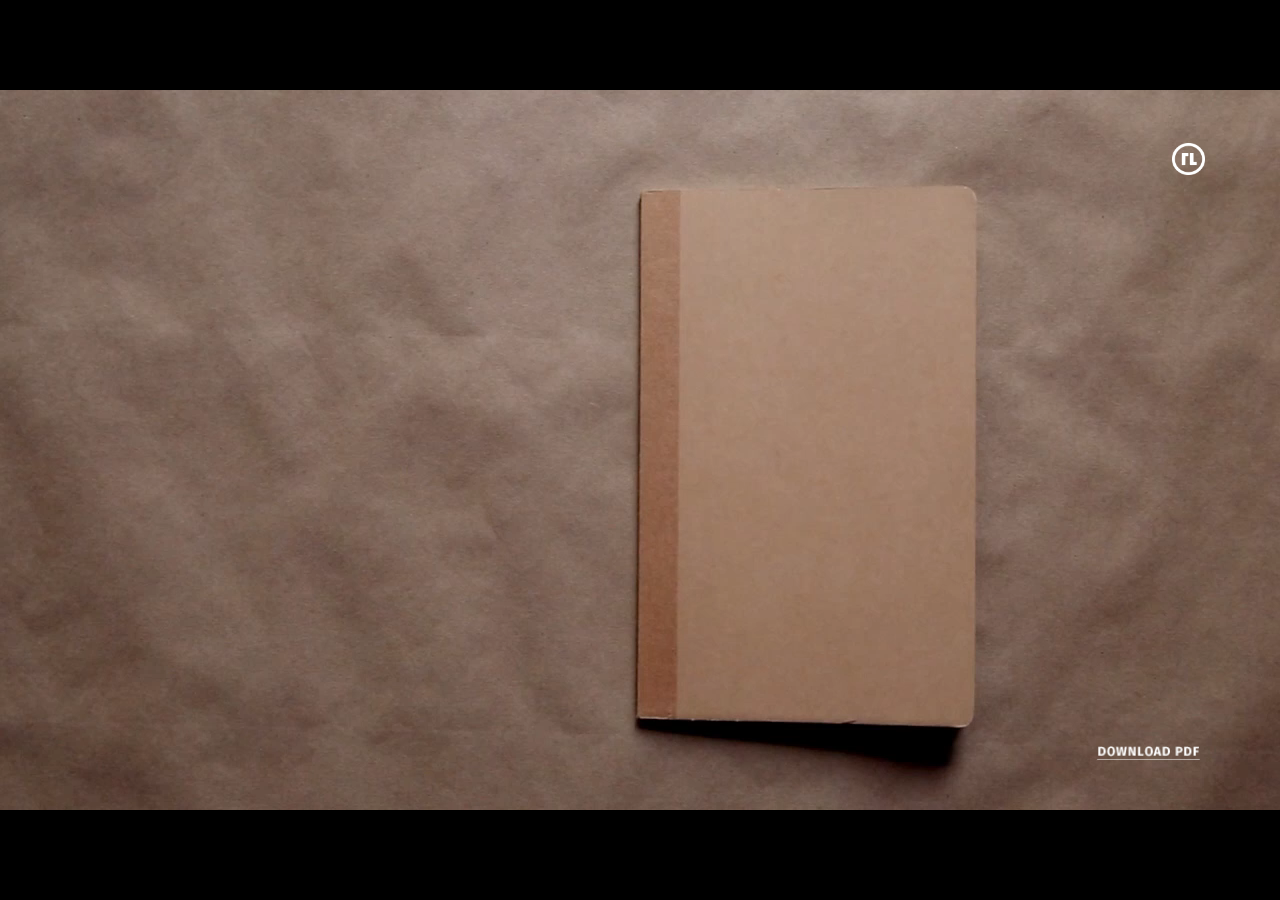
<file: index.html>
<!DOCTYPE html>
<html>
<head>
<meta charset="utf-8">
<title>Indigo - Live Your Own Story</title>
<link rel="shortcut icon" type="image/x-icon" href="images/favicon.ico">
<meta name="viewport" content="width=device-width,initial-scale=1.0">
<link href="css/styles.css" rel="stylesheet" type="text/css">
</head>
<body>
<div id="blackbar" class="top"></div>
<div id="blackbar" class="bottom"></div>
<div id="logo">
	<a id="rl" href="http://redlioncanada.com" target="_blank"><img src="images/redlion_inneronly.png"/></a>
	<a id="close" href="#"><img src="images/close_inneronly.png"/></a>
	<img id="logo_backer" src="images/logobacker.png"/>
</div>
<div id="pdf">
	<a href="Indigo_RFP_Print.pdf" target="_blank"><img src="images/downloadpdf.png"/></a>
</div>
<div id="buttons">
	<img id="prev" class="button" src="images/prevpage.png" style="opacity:0; cursor:default;"/>
	<img id="next" class="button" src="images/nextpage.png" style="opacity:0; cursor:default;"/>
</div>
<div id="video1">
	<video class="video" id="layer0video" width="100%">
		<source id="mp4_src0" src="video/frontH264/01_BookOpen.mp4" type="video/mp4" />
		<source id="ogg_src0" src="video/frontH264/01_BookOpen.ogg" type="video/ogg" />
	</video>
</div>
<div id="video2" >
	<video class="video" id="layer1video" width="100%" poster="images/firstscreen.jpg">
		<source id="mp4_src1" src="video/frontH264/01_BookOpen.mp4" type="video/mp4" />
		<source id="ogg_src1" src="video/frontH264/01_BookOpen.ogg" type="video/ogg" />
	</video>
</div>
<div id="video3" class="hidden">
	<video class="video" id="layer2video" width="100%" controls>
		<source id="mp4_src2" src="video/frontH264/01_BookOpen.mp4" type="video/mp4" />
		<source id="ogg_src2" src="video/frontH264/01_BookOpen.ogg" type="video/ogg" />
	</video>
</div>
<div id="clickzone">
	<div id="caseOverlays">
		<img src="images/CaseVideo_1.png" data-id="0"/>
		<img src="images/CaseVideo_2.png" data-id="1"/>
		<img src="images/CaseVideo_3.png" data-id="2"/>
		<img src="images/CaseVideo_4.png" data-id="3"/>
	</div>
</div>
<audio id="bgmusic" preload="auto" loop autoplay>
	<source src="lifeaquatic.mp3" type="audio/mp3">
</audio>
<script src="https://code.jquery.com/jquery-2.1.3.min.js"></script>
<script src="js/scripts.js"></script>
<script src="js/main.js"></script>
</body>
</html>
</file>
<file: css/styles.css>
/* css reset */
html, body, div, span, applet, object, iframe,
h1, h2, h3, h4, h5, h6, p, blockquote, pre,
a, abbr, acronym, address, big, cite, code,
del, dfn, em, img, ins, kbd, q, s, samp,
small, strike, strong, sub, sup, tt, var,
b, u, i, center,
dl, dt, dd, ol, ul, li,
fieldset, form, label, legend,
table, caption, tbody, tfoot, thead, tr, th, td,
article, aside, canvas, details, embed, 
figure, figcaption, footer, header, hgroup, 
menu, nav, output, ruby, section, summary,
time, mark, audio, video {
	margin: 0;
	padding: 0;
	border: 0;
	font-size: 100%;
	font: inherit;
	vertical-align: baseline;
}
html, body {height: 100%;}
article, aside, details, figcaption, figure, 
footer, header, hgroup, menu, nav, section {
	display: block;
}
body {
	line-height: 1;
}
ol, ul {
	list-style: none;
}
blockquote, q {
	quotes: none;
}
blockquote:before, blockquote:after,
q:before, q:after {
	content: '';
	content: none;
}
table {
	border-collapse: collapse;
	border-spacing: 0;
}
/* end css reset */

body {
	background-color: black;
	overflow: none;
}

body {min-width:960px; overflow:hidden;}
body > div {position: absolute; top:0; width:100%; height: 100%}
#buttons {z-index: 100; width:100%; height:0;}
#buttons>img {position: absolute;}
#buttons>.button {top: 450px;}
#illustrations {z-index: 50; height: 100%; width: 100%; position: absolute; left: 0;}
#illustrations>img {position:absolute; z-index:1; height: inherit; height: inherit; left: 0;}
#illustrations>img.white {z-index:2;}
#logo {position: absolute; top: 53px; right: 108px; width: auto; height: auto; z-index: 102;}
#logo img, #logo a {width: 33px; position: absolute;}
#logo a {z-index:2;}
#logo_backer {z-index:1;}
#close {display: none; opacity: 0;}
#pdf {position: absolute; bottom: 200px; right: 80px; width: auto; height: 14px; z-index: 100;}
#pdf img {height: 14px;}
img#indigo {width: 196px; position: relative; top: 420px; z-index:0;}
#next {right: 80px;}
#prev {left: 80px;}
#videowrapper {position: absolute;}
#video0,#video1,#video2,#placeholder {z-index: 1; height: auto; width: 100%; position: absolute;}
#video1 {z-index: 10;}
#video2 {z-index: 11;}
#video3 {z-index: 101; display:none;}
#blackbar {background-color:black; top:0; left:0; position:absolute; z-index: 1000;}
#blackbar.bottom,#blackbar.top {width: 100%;}
#clickzone {cursor: pointer; z-index: 100; display: none;}
#caseOverlays {z-index: 99; position: absolute; width: 42.5%; height: 30%; left: 53.4%; top: 59%;}
#caseOverlays img {display:none; opacity: 0; width: 100%; height: 100%; position: absolute;}

.hidden {opacity: 0;}
.button {cursor: pointer;}
img.center {display: block; margin: 0 auto;}
</file>
